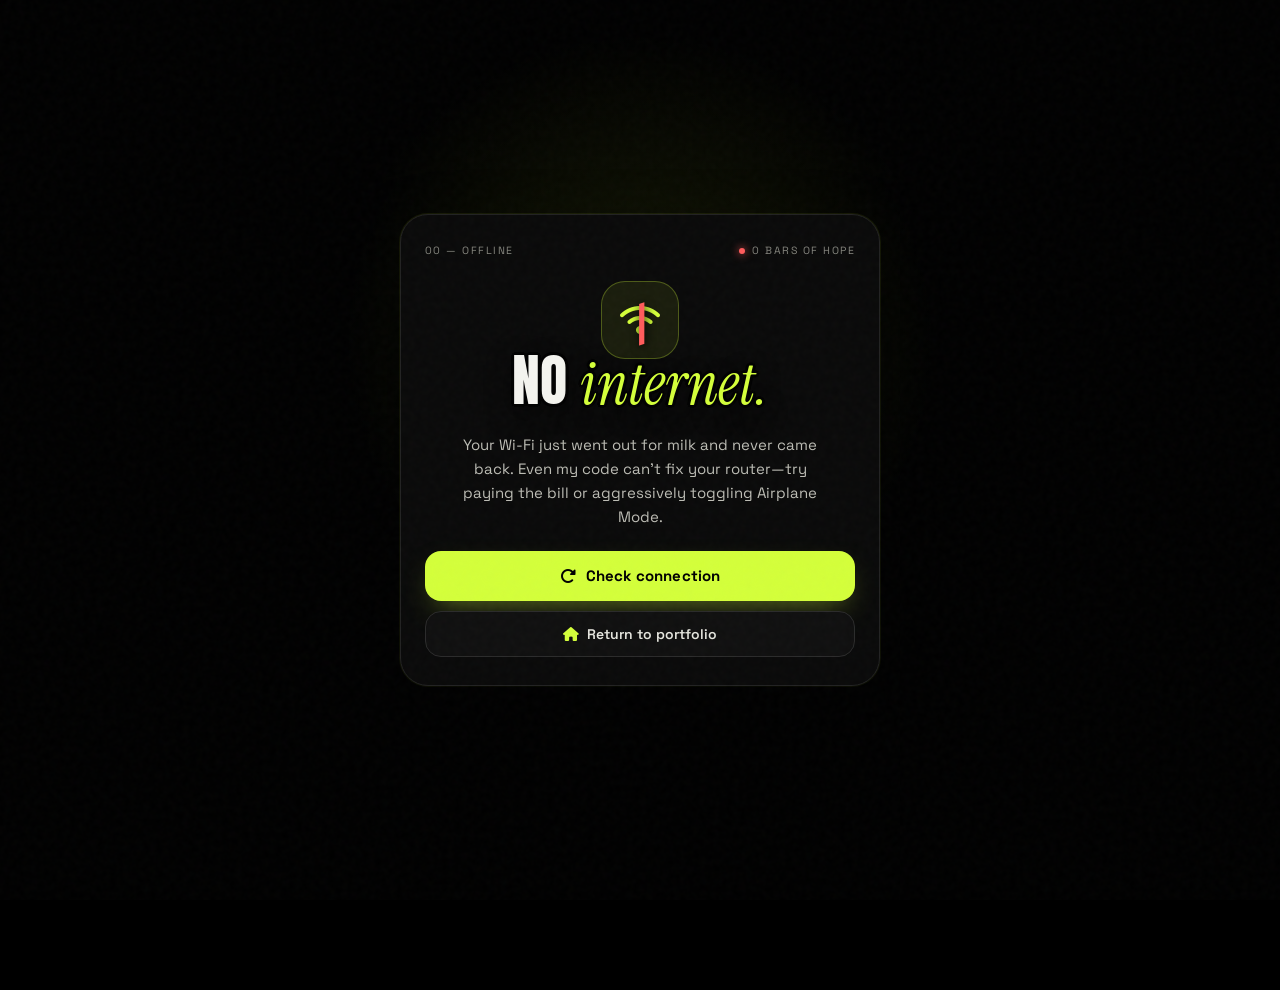
<file: offline.html>
<!DOCTYPE html>
<html lang="en">
<head>
  <meta charset="UTF-8">
  <meta name="viewport" content="width=device-width, initial-scale=1, viewport-fit=cover">
  <meta name="robots" content="noindex, nofollow">
  <meta name="theme-color" content="#000000">
  <title>Offline — Wi-Fi Left the Chat | Aditya Raj</title>
  <link rel="icon" href="data:image/svg+xml,%3Csvg xmlns='http://www.w3.org/2000/svg' viewBox='0 0 64 64'%3E%3Ccircle cx='32' cy='32' r='32' fill='%23d4ff3a'/%3E%3Ctext x='32' y='43' font-size='30' font-weight='700' text-anchor='middle' font-family='Arial' fill='%23000'%3EA%3C/text%3E%3C/svg%3E">
  <link href="https://fonts.googleapis.com/css2?family=Anton&family=Instrument+Serif:ital@1&family=Space+Grotesk:wght@400;500;700&display=swap" rel="stylesheet">
  <link rel="stylesheet" href="https://cdnjs.cloudflare.com/ajax/libs/font-awesome/6.4.2/css/all.min.css">
  <link rel="stylesheet" href="style.css?v=21">
</head>
<body class="err-page">
  <div class="hglow" aria-hidden="true"></div>

  <main class="err-wrap">
    <div class="sys-card err-card">
      <div class="lab">
        <span>00 — Offline</span>
        <span class="sys-dot"><i></i>0 bars of hope</span>
      </div>

      <div class="sys-ic">
        <i class="fa-solid fa-wifi"></i>
        <b>/</b>
      </div>

      <h1 class="big">No <em>internet.</em></h1>

      <p class="sys-msg" id="off-msg">
        Your Wi-Fi just went out for milk and never came back. Even my code can’t fix your router—try paying the bill or aggressively toggling Airplane Mode.
      </p>

      <div class="sys-acts">
        <button type="button" class="cbtn" id="retry-btn">
          <i class="fa-solid fa-rotate-right"></i>
          <span>Check connection</span>
        </button>
        <a class="pillb" href="index.html">
          <i class="fa-solid fa-house"></i>
          <span>Return to portfolio</span>
        </a>
      </div>
    </div>
  </main>

  <script>
    const ROASTS = [
      "Still offline. Did the carrier pigeons go on strike?",
      "Nope, zero packets. Have you tried staring angrily at the router?",
      "Still nothing. Turning Airplane Mode on and off is free, just saying.",
      "404: Your ISP’s effort not found. Give it another second.",
      "Even smoke signals have better ping than your connection right now."
    ];
    let rIdx = 0;
    const btn = document.getElementById('retry-btn');
    const msg = document.getElementById('off-msg');

    btn.onclick = () => {
      if (navigator.onLine) {
        location.href = 'index.html';
        return;
      }
      msg.style.opacity = '0';
      setTimeout(() => {
        msg.textContent = ROASTS[rIdx++ % ROASTS.length];
        msg.style.opacity = '1';
      }, 150);
    };

    window.addEventListener('online', () => {
      location.href = 'index.html';
    });
  </script>
</body>
</html>
</file>
<file: style.css>
/* Base & Variables */
:root {
  --a: #d4ff3a;
  --mut: #85857e;
  --line: #1f1f1f;
  --e: cubic-bezier(.16, 1, .3, 1);
  --soft: cubic-bezier(.25, .8, .25, 1);
}

* {
  margin: 0;
  padding: 0;
  box-sizing: border-box;
  -webkit-tap-highlight-color: transparent;
}

[hidden] {
  display: none !important;
}

html, body {
  width: 100%;
  max-width: 100%;
  height: 100%;
  background: #000;
  color: #f4f4ef;
  font: 400 15px/1.45 'Space Grotesk', system-ui, sans-serif;
  overflow: hidden;
  overscroll-behavior-x: none;
}

a {
  color: inherit;
  text-decoration: none;
}

img {
  display: block;
}

:focus-visible {
  outline: 2px solid var(--a);
  outline-offset: 3px;
}

/* Page Container & Snap Scrolling */
main {
  width: 100%;
  max-width: 100vw;
  height: 100vh;
  height: 100dvh;
  overflow-x: hidden;
  overflow-y: auto;
  scroll-snap-type: y mandatory;
  scroll-behavior: smooth;
  overscroll-behavior-y: contain;
  overscroll-behavior-x: none;
  scrollbar-width: none;
}

main:focus {
  outline: none;
}

main::-webkit-scrollbar,
.rail::-webkit-scrollbar,
.dsp::-webkit-scrollbar,
.dsi .shots::-webkit-scrollbar {
  display: none;
}

html.glide main {
  scroll-snap-type: none;
  scroll-behavior: auto;
}

.page {
  width: 100%;
  height: 100vh;
  height: 100dvh;
  scroll-snap-align: start;
  scroll-snap-stop: always;
  padding: max(16px, env(safe-area-inset-top)) 20px 104px;
  display: flex;
  flex-direction: column;
  justify-content: center;
  gap: 14px;
  max-width: 1000px;
  margin: 0 auto;
  overflow-x: hidden;
  overflow-x: clip;
}

.page > :nth-child(2) { --i: 1; }
.page > :nth-child(3) { --i: 2; }
.page > :nth-child(4) { --i: 3; }
.page > :nth-child(5) { --i: 4; }
.page > :nth-child(6) { --i: 5; }
.page > :nth-child(7) { --i: 6; }
.page > :nth-child(8) { --i: 7; }

/* Typography & Reveal Animations */
.lab {
  display: flex;
  justify-content: space-between;
  font-size: 11px;
  letter-spacing: .2em;
  text-transform: uppercase;
  color: var(--mut);
}

.live i {
  display: inline-block;
  width: 6px;
  height: 6px;
  border-radius: 50%;
  background: var(--a);
  margin-right: 7px;
  animation: bl 1.6s infinite;
}

.big {
  font: 400 clamp(38px, min(11vw, 6.5dvh), 72px)/.9 'Anton', Impact, sans-serif;
  text-transform: uppercase;
}

.big em,
.tag em {
  font: italic 400 1.08em/1 'Instrument Serif', serif;
  color: var(--a);
  text-transform: none;
}

.rv {
  opacity: 0;
  transform: translateY(28px);
  transition: opacity 1s var(--soft), transform 1s var(--soft);
  transition-delay: calc(var(--i, 0) * 90ms);
}

.page.in .rv {
  opacity: 1;
  transform: none;
}

.hv {
  opacity: 0;
  transform: translateY(26px);
  animation: upf .9s var(--e) forwards;
  animation-delay: calc(.15s + var(--i, 0) * .09s);
  animation-play-state: paused;
}

.ln {
  display: block;
  overflow: hidden;
  padding: .07em .06em;
  margin: -.03em -.06em;
}

.ln i {
  display: block;
  font-style: normal;
  transform: translateY(112%);
  animation: up 1s var(--e) forwards;
  animation-delay: calc(.05s + var(--i, 0) * .12s);
  animation-play-state: paused;
}

html.ready .hv,
html.ready .ln i {
  animation-play-state: running;
}

/* Shared Buttons & Controls */
.cta {
  display: flex;
  gap: 10px;
}

.btn {
  display: flex;
  align-items: center;
  justify-content: space-between;
  gap: 12px;
  height: 54px;
  padding: 0 6px 0 20px;
  border-radius: 99px;
  border: 0;
  background: var(--a);
  color: #000;
  font: 700 15px 'Space Grotesk', sans-serif;
  flex: none;
  cursor: pointer;
}

.btn i {
  flex: none;
  width: 42px;
  height: 42px;
  border-radius: 50%;
  background: #000;
  color: var(--a);
  display: grid;
  place-items: center;
}

.cta .btn {
  flex: 1;
}

.ic {
  width: 54px;
  height: 54px;
  border-radius: 50%;
  border: 1px solid #2b2b2b;
  background: none;
  color: inherit;
  display: grid;
  place-items: center;
  font-size: 18px;
  flex: none;
  cursor: pointer;
}

.ic:hover {
  background: var(--a);
  color: #000;
  border-color: var(--a);
}

@media (max-width: 339px) {
  .ic { display: none; }
}

/* Hero Section */
#home {
  position: relative;
  isolation: isolate;
  overflow: hidden;
}

.hglow {
  position: absolute;
  inset: -10%;
  z-index: -1;
  pointer-events: none;
  background: radial-gradient(520px circle at var(--hx, 50%) var(--hy, 40%), rgba(212, 255, 58, .1), transparent 62%);
}

.hero {
  position: relative;
  display: flex;
  flex-direction: column;
  align-items: center;
}

.arch {
  position: relative;
  height: 33vh;
  height: 33dvh;
  aspect-ratio: 3/4;
  border-radius: 999px 999px 26px 26px;
  background: linear-gradient(160deg, #181818, #0a0a0a);
}

.arch img {
  width: 100%;
  height: 100%;
  object-fit: cover;
  object-position: top;
  border-radius: inherit;
}

.badge {
  position: absolute;
  right: -26px;
  bottom: -22px;
  width: 92px;
  height: 92px;
  border-radius: 50%;
  background: var(--a);
  padding: 5px;
  border: 0;
  cursor: pointer;
  display: grid;
  place-items: center;
  box-shadow: 0 10px 26px -4px rgba(0, 0, 0, .65);
}

.badge svg {
  width: 100%;
  height: 100%;
  animation: spin 14s linear infinite;
}

.badge text {
  font: 700 9.5px 'Space Grotesk', sans-serif;
  letter-spacing: 1px;
  fill: #000;
}

.badge i {
  position: absolute;
  inset: 0;
  display: grid;
  place-items: center;
  color: #000;
  font-size: 20px;
  pointer-events: none;
}

h1.big {
  font-size: clamp(48px, min(25vw, 12.5dvh), 140px);
  text-align: center;
  margin-top: -.4em;
  position: relative;
  z-index: 2;
  text-shadow: 3px 0 #000, -3px 0 #000, 0 3px #000, 0 -3px #000, 2px 2px #000, -2px 2px #000, 2px -2px #000, -2px -2px #000, 0 10px 26px rgba(0, 0, 0, .6);
}

.tag {
  max-width: 30ch;
  margin: 0 auto;
  text-align: center;
  color: #bdbdb5;
}

.tag em {
  color: #fff;
  font-size: 1.15em;
}

/* About Section */
#about .big {
  font-size: clamp(30px, min(9vw, 5.2dvh), 64px);
  line-height: 1.1;
  letter-spacing: .015em;
}

.quote {
  font: italic 400 clamp(20px, 3.3dvh, 27px)/1.25 'Instrument Serif', serif;
  color: #d9d9d2;
  padding-left: 14px;
  border-left: 2px solid var(--a);
}

.quote em {
  color: var(--a);
}

.stats {
  display: grid;
  grid-template-columns: repeat(3, 1fr);
  border: 1px solid var(--line);
  border-radius: 26px;
}

#about {
  gap: 11px;
}

.stats {
  background: linear-gradient(180deg, rgba(255, 255, 255, .025), rgba(255, 255, 255, .005));
  overflow: hidden;
}

.stats div {
  padding: 11px 0;
  text-align: center;
  cursor: pointer;
  transition: background .35s var(--soft), transform .35s var(--soft);
}

.stats div:hover {
  background: rgba(212, 255, 58, .05);
}

.stats div:active {
  transform: scale(.96);
}

.stats div + div {
  border-left: 1px solid var(--line);
}

.stats b {
  display: block;
  font: 400 clamp(36px, 9dvh, 56px)/1 'Anton', sans-serif;
  color: var(--a);
}

.stats b::after {
  content: '+';
}

.stats span {
  font-size: 11px;
  letter-spacing: .16em;
  text-transform: uppercase;
  color: var(--mut);
}

.sk {
  display: grid;
  gap: 8px;
  min-width: 0;
}

.sk h4 {
  font: 500 10px 'Space Grotesk', sans-serif;
  letter-spacing: .2em;
  text-transform: uppercase;
  color: var(--mut);
  margin-top: 6px;
}

.mq {
  margin: 0 -20px;
  overflow: hidden;
  -webkit-mask-image: linear-gradient(90deg, transparent, #000 16%, #000 84%, transparent);
  mask-image: linear-gradient(90deg, transparent, #000 16%, #000 84%, transparent);
}

.trk {
  display: flex;
  width: max-content;
  animation: mq 38s linear infinite;
}

.mq.r .trk {
  animation-direction: reverse;
  animation-duration: 44s;
}

.trk span {
  display: flex;
  align-items: center;
  gap: 9px;
  margin-right: 8px;
  padding: 0 18px;
  height: 42px;
  border-radius: 99px;
  background: linear-gradient(180deg, #171717, #0f0f0f);
  border: 1px solid #242424;
  box-shadow: inset 0 1px 0 rgba(255, 255, 255, .06);
  white-space: nowrap;
  font-weight: 500;
  font-size: 14px;
}

.trk i {
  color: var(--a);
  font-size: 15px;
}

.mq.c .trk span {
  background: var(--a);
  border-color: var(--a);
  color: #000;
  box-shadow: inset 0 1px 0 rgba(255, 255, 255, .5);
}

.mq.c .trk i {
  color: #000;
}

.page:not(.in) .trk {
  animation-play-state: paused;
}

@media (hover: hover) {
  .mq:hover .trk { animation-play-state: paused; }
}

/* Selected Work Section: Constant-Size Animated Stage (.wstage), Projects & Editorial Books */
#work {
  --ch: clamp(220px, 41dvh, 310px);
}

.whd {
  display: grid;
  gap: 12px;
}

#w-ttl {
  line-height: 1.08;
  min-height: 1.12em;
  transition: opacity .25s var(--soft), transform .25s var(--soft);
}

#w-ttl em {
  line-height: .82;
  display: inline-block;
  vertical-align: baseline;
}

.wt button {
  display: inline-flex;
  align-items: center;
  justify-content: center;
  gap: 8px;
  padding: 0 14px;
}

.wt button i {
  font-size: 13px;
}

.wt button small {
  font: 700 10.5px/1 'Space Grotesk', sans-serif;
  padding: 4px 7px;
  border-radius: 99px;
  background: rgba(255, 255, 255, .07);
  color: var(--mut);
  transition: background .4s var(--soft), color .4s var(--soft);
}

.wt button.on small {
  background: rgba(0, 0, 0, .16);
  color: #000;
}

/* Unified Stage: Both Views Share the Exact Same Grid Cell & Height (Zero Layout Shift) */
.wstage {
  display: grid;
  grid-template-columns: minmax(0, 1fr);
  min-width: 0;
  width: 100%;
  position: relative;
}

.wview {
  grid-area: 1 / 1;
  display: grid;
  grid-template-columns: minmax(0, 1fr);
  gap: 14px;
  min-width: 0;
  width: 100%;
  opacity: 0;
  visibility: hidden;
  pointer-events: none;
  transform: translateY(14px) scale(.985);
  filter: blur(8px);
  transition: opacity .42s var(--soft), transform .48s var(--soft), filter .42s var(--soft), visibility 0s .42s;
}

.wview.on {
  opacity: 1;
  visibility: visible;
  pointer-events: auto;
  transform: none;
  filter: blur(0);
  transition: opacity .52s var(--soft) .04s, transform .58s cubic-bezier(.22, 1, .36, 1) .04s, filter .5s var(--soft) .04s, visibility 0s;
}

.rail {
  display: flex;
  gap: 16px;
  min-width: 0;
  height: calc(var(--ch) + 24px);
  align-items: center;
  overflow-x: auto;
  scroll-snap-type: x mandatory;
  margin: -12px -20px;
  padding: 12px 20px;
  scroll-padding-inline: 20px;
  scrollbar-width: none;
  overscroll-behavior-x: contain;
}

/* Software Project Cards (.card) */
.card {
  position: relative;
  flex: none;
  height: var(--ch);
  width: calc(var(--ch) * var(--arn, 1.7778));
  max-width: min(86vw, 540px);
  aspect-ratio: var(--ar, 16/9);
  border-radius: 24px;
  overflow: hidden;
  scroll-snap-align: start;
  display: block;
  background: linear-gradient(160deg, #181818, #0a0a0a);
  border: 1px solid var(--line);
  transform: perspective(900px) rotateX(var(--rx, 0deg)) rotateY(var(--ry, 0deg));
}

.card:focus-visible {
  outline-offset: 4px;
  border-radius: 24px;
}

.card.hasd,
.card[role="button"] {
  cursor: pointer;
}

.card img {
  position: absolute;
  inset: 0;
  width: 100%;
  height: 100%;
  object-fit: cover;
  transition: transform 1.2s var(--soft);
}

.card:hover img {
  transform: scale(1.06);
}

.card::after {
  content: '';
  position: absolute;
  inset: 0;
  background: linear-gradient(to top, rgba(0, 0, 0, .92) 8%, rgba(0, 0, 0, .35) 52%, transparent 78%);
}

.card.fit::before {
  content: '';
  position: absolute;
  inset: 0;
  background: var(--bg) center/cover;
  filter: blur(22px) brightness(.38);
  transform: scale(1.2);
}

.card.fit img {
  inset: 12px 12px 62px;
  width: calc(100% - 24px);
  height: calc(100% - 74px);
  object-fit: contain;
  border-radius: 14px;
}

.card .pvv {
  position: absolute;
  inset: 0;
  width: 100%;
  height: 100%;
  object-fit: cover;
  opacity: 0;
  transition: opacity .8s var(--soft);
  pointer-events: none;
}

.card.vplay .pvv {
  opacity: 1;
}

.card .tg {
  position: absolute;
  z-index: 2;
  top: 12px;
  left: 14px;
  max-width: calc(100% - 64px);
  overflow: hidden;
  text-overflow: ellipsis;
  white-space: nowrap;
  padding: 6px 11px;
  border-radius: 99px;
  font: 600 10px/1 'Space Grotesk', sans-serif;
  letter-spacing: .14em;
  text-transform: uppercase;
  color: #fff;
  background: rgba(0, 0, 0, .48);
  -webkit-backdrop-filter: blur(8px);
  backdrop-filter: blur(8px);
  border: 1px solid rgba(255, 255, 255, .16);
}

.card .go {
  position: absolute;
  z-index: 2;
  top: 12px;
  right: 12px;
  width: 34px;
  height: 34px;
  display: grid;
  place-items: center;
  border-radius: 50%;
  background: var(--a);
  color: #000;
  font-size: 13px;
  transform: rotate(-45deg);
  box-shadow: 0 8px 20px -6px rgba(0, 0, 0, .7);
}

.card .go.fa-expand {
  transform: none;
}

.card .cinfo {
  position: absolute;
  z-index: 2;
  left: 16px;
  right: 16px;
  bottom: 14px;
  display: grid;
  gap: 3px;
}

.card .cnum {
  font: 700 10.5px/1 'Space Grotesk', sans-serif;
  letter-spacing: .18em;
  text-transform: uppercase;
  color: var(--a);
}

.card .ct {
  margin: 0;
  display: -webkit-box;
  -webkit-box-orient: vertical;
  -webkit-line-clamp: 1;
  overflow: hidden;
  font: 400 clamp(20px, 3.4dvh, 28px)/1.05 'Anton', sans-serif;
  text-transform: uppercase;
  text-shadow: 0 2px 12px rgba(0, 0, 0, .6);
}

.card .cdesc {
  font-size: 12.5px;
  color: #c9c9c2;
  display: -webkit-box;
  -webkit-box-orient: vertical;
  -webkit-line-clamp: 1;
  overflow: hidden;
}

/* Minimalist Book Cards: 16:9 Landscape Poster Top + Text & Button Bottom (.bcard in #rail2) */
.brail {
  gap: 18px;
}

.card.bcard {
  width: min(85vw, 370px);
  max-width: min(85vw, 370px);
  height: var(--ch);
  aspect-ratio: unset;
  display: flex;
  flex-direction: column;
  justify-content: space-between;
  gap: 10px;
  padding: 10px;
  border-radius: 24px;
  border: 1px solid #222220;
  background: #0c0c0c;
  box-shadow: 0 18px 40px -18px rgba(0, 0, 0, .85);
}

.card.bcard::after,
.card.bcard.fit::before {
  display: none;
}

/* Top 16:9 Landscape Poster */
.bcard .btop {
  position: relative;
  width: 100%;
  flex: 1;
  min-height: 0;
  aspect-ratio: 16 / 9;
  border-radius: 16px;
  overflow: hidden;
  background: #141413;
  border: 1px solid rgba(255, 255, 255, .07);
}

.bcard .btop img {
  position: absolute;
  inset: 0;
  width: 100%;
  height: 100%;
  object-fit: cover;
  z-index: 2;
  transition: transform .85s var(--soft), filter .85s var(--soft), opacity .8s var(--soft);
}

.bcard:hover .btop img {
  transform: scale(1.04);
}

.bcard.fit .btop img {
  inset: 8px;
  width: calc(100% - 16px);
  height: calc(100% - 16px);
  object-fit: contain;
  border-radius: 10px;
}

.bcard .btop img.noimg {
  opacity: 0;
}

/* Minimalist Poster Fallback When No Image Is Present */
.bcard .bposter-fb {
  position: absolute;
  inset: 0;
  z-index: 1;
  display: flex;
  flex-direction: column;
  align-items: center;
  justify-content: center;
  gap: 4px;
  padding: 16px;
  text-align: center;
  background:
    radial-gradient(circle at 50% 35%, rgba(212, 255, 58, .1), transparent 68%),
    linear-gradient(160deg, #161614, #0d0d0c);
}

.bcard .bposter-fb span {
  font: 600 9px/1 'Space Grotesk', sans-serif;
  letter-spacing: .22em;
  text-transform: uppercase;
  color: var(--a);
  opacity: .85;
}

.bcard .bposter-fb b {
  font: 400 clamp(20px, 3.2dvh, 28px)/1.05 'Anton', sans-serif;
  letter-spacing: .03em;
  text-transform: uppercase;
  color: #f4f4ef;
}

.bcard .btg {
  position: absolute;
  z-index: 3;
  top: 10px;
  left: 10px;
  padding: 5px 10px;
  border-radius: 99px;
  font: 600 9.5px/1 'Space Grotesk', sans-serif;
  letter-spacing: .14em;
  text-transform: uppercase;
  color: #f4f4ef;
  background: rgba(10, 10, 10, .66);
  border: 1px solid rgba(255, 255, 255, .14);
  -webkit-backdrop-filter: blur(8px);
  backdrop-filter: blur(8px);
}

/* Bottom Bar: All Text & Action Button */
.bcard .bbot {
  display: flex;
  align-items: center;
  justify-content: space-between;
  gap: 12px;
  padding: 2px 6px 3px;
  flex-shrink: 0;
}

.bcard .btxt {
  min-width: 0;
  flex: 1;
  display: grid;
  gap: 2px;
}

.bcard .bmeta {
  font: 600 9.5px/1 'Space Grotesk', sans-serif;
  letter-spacing: .16em;
  text-transform: uppercase;
  color: var(--mut);
}

.bcard .btit {
  margin: 0;
  font: 700 clamp(15px, 2.3dvh, 18.5px)/1.2 'Space Grotesk', sans-serif;
  letter-spacing: -.01em;
  color: #f5f5f0;
  white-space: nowrap;
  overflow: hidden;
  text-overflow: ellipsis;
}

.bcard .bdesc {
  margin: 0;
  font: 400 12px/1.3 'Space Grotesk', sans-serif;
  color: #8e8e86;
  white-space: nowrap;
  overflow: hidden;
  text-overflow: ellipsis;
}

.bcard .bbtn {
  height: 34px;
  padding: 0 14px;
  border-radius: 99px;
  background: var(--a);
  color: #000;
  font: 700 12px/1 'Space Grotesk', sans-serif;
  display: inline-flex;
  align-items: center;
  justify-content: center;
  gap: 6px;
  flex-shrink: 0;
  transition: transform .3s var(--soft), box-shadow .3s var(--soft);
}

.bcard .bbtn i {
  font-size: 10.5px;
  transition: transform .3s var(--soft);
}

.bcard:hover .bbtn {
  box-shadow: 0 8px 20px -6px rgba(212, 255, 58, .55);
}

.bcard:hover .bbtn i {
  transform: translateX(2px);
}

@media (min-width: 900px) {
  .card.bcard {
    width: clamp(340px, 54dvh, 450px);
    max-width: clamp(340px, 54dvh, 450px);
    padding: 12px;
    gap: 12px;
  }

  .bcard .bbtn {
    height: 36px;
    padding: 0 16px;
    font-size: 12.5px;
  }
}

@supports (width: 1cqw) {
  .card:not(.bcard) { container-type: inline-size; }
  .card:not(.bcard) .ct { font-size: clamp(17px, 8.5cqw, 26px); }
}

@container (max-width: 195px) {
  .card .cdesc { display: none; }
  .card .go { width: 28px; height: 28px; top: 10px; right: 10px; font-size: 11px; }
  .card .tg { top: 10px; left: 10px; padding: 5px 8px; font-size: 9px; }
  .card .cinfo { left: 12px; right: 12px; bottom: 11px; }
}

/* Rail Footer Control Bar (.wbar) */
.wbar {
  display: flex;
  align-items: center;
  justify-content: space-between;
  gap: 12px;
  height: 46px;
  padding: 0 14px;
  border-radius: 99px;
  background: rgba(255, 255, 255, .02);
  border: 1px solid var(--line);
}

.wdots {
  display: flex;
  align-items: center;
  gap: 6px;
}

.wdot {
  width: 8px;
  height: 8px;
  border-radius: 99px;
  border: 0;
  background: #2b2b2b;
  cursor: pointer;
  padding: 0;
  transition: width .4s var(--soft), background .4s var(--soft);
}

.wdot.on {
  width: 24px;
  background: var(--a);
}

.wcnt {
  margin-left: auto;
  font: 600 11.5px 'Space Grotesk', sans-serif;
  letter-spacing: .16em;
  color: var(--mut);
}

.arr {
  display: flex;
  gap: 8px;
  transition: opacity .3s var(--soft);
}

.arr.off {
  opacity: .32;
  pointer-events: none;
}

.arr button {
  width: 34px;
  height: 34px;
  display: grid;
  place-items: center;
  border-radius: 50%;
  background: #101010;
  border: 1px solid #262626;
  color: #cfcfc8;
  font-size: 12px;
  cursor: pointer;
  transition: background .5s var(--soft), color .4s var(--soft), border-color .5s var(--soft);
}

.arr button:hover {
  background: var(--a);
  color: #000;
  border-color: var(--a);
}

/* Sound Section */
.stage {
  position: relative;
  display: flex;
  justify-content: center;
  align-items: center;
  touch-action: pan-y;
}

.deck {
  position: relative;
  transform: perspective(900px) rotateX(var(--rx, 0deg)) rotateY(var(--ry, 0deg));
  transition: transform .5s var(--e);
  --s: min(56vw, 34dvh, 380px);
  width: calc(var(--s) * 1.4);
  height: var(--s);
}

.sleeve {
  position: absolute;
  left: 0;
  top: 0;
  width: var(--s);
  height: var(--s);
  object-fit: cover;
  border-radius: clamp(18px, 2vw, 28px);
  z-index: 2;
  background: linear-gradient(145deg, #1b1b1b, #0c0c0c);
  box-shadow: 0 26px 50px -14px #000, 0 0 0 1px #2a2a2a;
  opacity: 1;
  filter: blur(0);
  transform: translateX(0) scale(1);
  transition:
    opacity .52s cubic-bezier(.22, 1, .36, 1),
    filter .58s cubic-bezier(.22, 1, .36, 1),
    transform .58s cubic-bezier(.22, 1, .36, 1);
  will-change: opacity, filter, transform;
}

.deck.swap .sleeve {
  opacity: 0 !important;
  filter: blur(18px) brightness(.7);
  transform: translateX(var(--sx, -16px)) scale(.93);
}

.rec {
  position: absolute;
  top: 3%;
  left: calc(var(--s) * .46);
  width: calc(var(--s) * .94);
  height: calc(var(--s) * .94);
  z-index: 1;
  transition: transform .8s var(--e);
}

.rec i {
  position: absolute;
  inset: 0;
  border-radius: 50%;
  background: radial-gradient(circle, var(--a) 0 15%, #050505 15.5% 18%, transparent 18.5%),
              repeating-radial-gradient(circle, #0b0b0b 0 2px, #171717 2px 3px);
  animation: spin 6s linear infinite;
}

.rec::after {
  content: '';
  position: absolute;
  inset: 0;
  border-radius: 50%;
  background: conic-gradient(from 20deg, transparent 0 8%, rgba(255, 255, 255, .14) 12%, transparent 18% 50%, rgba(255, 255, 255, .1) 62%, transparent 70%);
}

.deck.swap .rec {
  transform: translateX(-28%) scale(.95);
  filter: blur(3px);
}

.rec {
  transition: transform .68s cubic-bezier(.22, 1, .36, 1), filter .52s cubic-bezier(.22, 1, .36, 1);
}

.now {
  display: grid;
  gap: 7px;
  text-align: center;
  opacity: 1;
  filter: blur(0);
  transform: translateY(0);
  transition:
    opacity .46s cubic-bezier(.22, 1, .36, 1),
    filter .5s cubic-bezier(.22, 1, .36, 1),
    transform .5s cubic-bezier(.22, 1, .36, 1);
  will-change: opacity, filter, transform;
}

#sound.swap .now {
  opacity: 0;
  filter: blur(10px);
  transform: translateY(7px);
}

.ttl {
  display: flex;
  align-items: center;
  justify-content: center;
  gap: 12px;
}

.ttl i {
  color: var(--mut);
  font-size: 12px;
  opacity: .6;
  transition: color .3s, transform .4s var(--e), opacity .3s;
}

.ttl:hover i {
  color: var(--a);
  opacity: 1;
  transform: translate(2px, -2px);
}

.now h3 {
  font: 400 clamp(26px, 4.8dvh, 38px)/1 'Anton', sans-serif;
  text-transform: uppercase;
}

.now small {
  display: block;
  color: var(--mut);
}

.prog {
  width: 56px;
  height: 2px;
  margin: 0 auto;
  border-radius: 2px;
  background: #1b1b1b;
  overflow: hidden;
}

.prog i {
  display: block;
  height: 100%;
  background: var(--a);
  transform-origin: left;
  transform: scaleX(0);
}

.prog i.run {
  animation: pg 5.5s linear forwards;
}

.thumbs {
  display: flex;
  gap: 12px;
  justify-content: center;
  padding-bottom: 6px;
}

.thumbs button {
  position: relative;
  width: 46px;
  height: 46px;
  padding: 0;
  border: 1px solid #262626;
  background: #141414;
  border-radius: 12px;
  cursor: pointer;
  opacity: .45;
  transition: opacity .3s, transform .4s var(--e), border-color .3s;
}

.thumbs button::after {
  content: '';
  position: absolute;
  left: 50%;
  bottom: -9px;
  width: 4px;
  height: 4px;
  margin-left: -2px;
  border-radius: 50%;
  background: var(--a);
  opacity: 0;
  transform: scale(0);
  transition: .3s;
}

.thumbs button.on {
  opacity: 1;
  border-color: rgba(212, 255, 58, .5);
  transform: translateY(-2px);
}

.thumbs button.on::after {
  opacity: 1;
  transform: none;
}

.thumbs img {
  width: 100%;
  height: 100%;
  object-fit: cover;
  border-radius: 11px;
}

.page:not(.in) .rec i,
.page:not(.in) .col,
.page:not(.in) .prog i,
.page:not(.in) .lg {
  animation-play-state: paused;
}

/* Frames Section */
.reel {
  position: relative;
  flex: 1;
  min-height: 0;
}

.reel .cols {
  position: absolute;
  inset: 0;
}

.cols {
  flex: 1;
  min-height: 0;
  display: grid;
  grid-template-columns: repeat(3, 1fr);
  gap: 10px;
  overflow: hidden;
  -webkit-mask-image: linear-gradient(transparent, #000 16%, #000 84%, transparent);
  mask-image: linear-gradient(transparent, #000 16%, #000 84%, transparent);
}

.col {
  align-self: start;
  display: flex;
  flex-direction: column;
  animation: rise var(--t, 48s) linear infinite;
  animation-delay: var(--d, 0s);
  will-change: transform;
}

.col img {
  width: 100%;
  flex: none;
  margin-bottom: 10px;
  border-radius: 16px;
  object-fit: cover;
  background: linear-gradient(160deg, #171717, #0d0d0d);
  border: 1px solid #1c1c1c;
}

.col:nth-child(4),
.col:nth-child(5) {
  display: none;
}

.lg {
  position: absolute;
  left: 50%;
  top: 50%;
  translate: -50% -50%;
  z-index: 3;
  display: grid;
  place-items: center;
  height: 58px;
  padding: 0 34px;
  border-radius: 99px;
  isolation: isolate;
  overflow: hidden;
  color: #fff;
  font: 500 16px/1 'Space Grotesk', system-ui, sans-serif;
  letter-spacing: .01em;
  white-space: nowrap;
  text-shadow: 0 1px 8px rgba(0, 0, 0, .35);
  background: linear-gradient(180deg, rgba(255, 255, 255, .13), rgba(255, 255, 255, .035) 55%, rgba(255, 255, 255, .09));
  -webkit-backdrop-filter: blur(12px) saturate(170%) brightness(1.06);
  backdrop-filter: blur(12px) saturate(170%) brightness(1.06);
  box-shadow: inset 0 1px 0 rgba(255, 255, 255, .5),
              inset 0 -1px 0 rgba(255, 255, 255, .16),
              inset 0 0 22px rgba(255, 255, 255, .09),
              inset 0 -12px 18px -12px rgba(255, 255, 255, .22),
              0 20px 38px -14px rgba(0, 0, 0, .75),
              0 2px 6px rgba(0, 0, 0, .3);
  transition: scale .6s var(--soft), background .5s var(--soft);
}

.lg span {
  position: relative;
  z-index: 2;
}

.lg::before,
.lg::after {
  content: '';
  position: absolute;
  inset: 0;
  border-radius: inherit;
  pointer-events: none;
}

.lg::before {
  padding: 1.3px;
  background: linear-gradient(135deg, rgba(255, 255, 255, .95), rgba(255, 255, 255, .16) 28%, rgba(255, 255, 255, .04) 50%, rgba(255, 255, 255, .16) 72%, rgba(255, 255, 255, .8));
  -webkit-mask: linear-gradient(#000 0 0) content-box, linear-gradient(#000 0 0);
  -webkit-mask-composite: xor;
  mask-composite: exclude;
}

.lg::after {
  background: radial-gradient(130px circle at var(--mx, 28%) var(--my, 0%), rgba(255, 255, 255, .34), transparent 62%);
  opacity: .65;
  transition: opacity .3s;
}

.lg:hover {
  background: linear-gradient(180deg, rgba(255, 255, 255, .2), rgba(255, 255, 255, .06) 55%, rgba(255, 255, 255, .13));
}

.lg:hover::after {
  opacity: 1;
}

.lg:active {
  scale: .95;
}

/* Talk Section & Shared Sliding Pill Tabs */
.tabs {
  position: relative;
  display: flex;
  padding: 5px;
  border-radius: 99px;
  background: #0e0e0e;
  border: 1px solid #262626;
  clip-path: inset(0 round 999px);
}

.tabs button {
  position: relative;
  z-index: 1;
  flex: 1;
  height: 40px;
  border: 0;
  border-radius: 99px;
  background: none;
  color: var(--mut);
  font: 600 14px 'Space Grotesk', sans-serif;
  cursor: pointer;
  transition: color .5s var(--soft), background .5s var(--soft);
}

.tabs button.on {
  color: #000;
}

.tp {
  position: absolute;
  top: 5px;
  left: 0;
  width: 0;
  height: 40px;
  border-radius: 99px;
  background: var(--a);
  transition: transform .65s var(--soft), width .65s var(--soft);
}

.rows {
  display: grid;
  gap: 8px;
}

.rows a {
  display: flex;
  align-items: center;
  gap: 14px;
  min-height: 58px;
  border: 1px solid var(--line);
  border-radius: 20px;
  padding: 0 16px;
  background: rgba(255, 255, 255, .02);
  transition: padding .6s var(--soft), color .5s var(--soft), background .6s var(--soft), border-color .5s var(--soft);
  animation: rin .8s var(--soft) backwards;
  animation-delay: calc(var(--k, 0) * 110ms);
}

.rows a:hover,
.rows a:active {
  color: var(--a);
  padding-left: 20px;
  border-color: rgba(212, 255, 58, .35);
}

.rows .l {
  font-size: 20px;
  width: 26px;
  text-align: center;
  color: var(--a);
}

.rows span {
  flex: 1;
  min-width: 0;
  font-weight: 700;
}

.rows small {
  display: block;
  font-weight: 400;
  color: var(--mut);
  font-size: 13px;
  overflow: hidden;
  text-overflow: ellipsis;
  white-space: nowrap;
}

.rows .ar {
  color: var(--mut);
  font-size: 14px;
  transition: transform .4s var(--soft), color .3s;
}

.rows a:hover .ar {
  color: var(--a);
  transform: translate(2px, -2px);
}

/* Redesigned Talk Footer / Social & Share Hub */
.soc {
  display: grid;
  gap: 10px;
}

.grpb {
  display: grid;
  grid-template-columns: 1fr 1fr;
  gap: 10px;
}

.vc {
  display: inline-flex;
  align-items: center;
  justify-content: center;
  gap: 9px;
  height: 44px;
  padding: 0 16px;
  border-radius: 16px;
  border: 1px solid #282828;
  background: #101010;
  color: #f4f4ef;
  font: 600 13px 'Space Grotesk', sans-serif;
  letter-spacing: .02em;
  cursor: pointer;
  transition: background .5s var(--soft), color .4s var(--soft), border-color .5s var(--soft), transform .4s var(--soft);
}

.vc i {
  color: var(--a);
  font-size: 15px;
  transition: color .3s;
}

.vc.vq {
  border-color: rgba(212, 255, 58, .35);
  background: rgba(212, 255, 58, .07);
}

.vc:hover {
  background: var(--a);
  color: #000;
  border-color: var(--a);
}

.vc:hover i {
  color: #000;
}

.vc:active {
  scale: .97;
}

.soh {
  display: grid;
  gap: 10px;
  padding: 12px 14px;
  border-radius: 20px;
  border: 1px solid var(--line);
  background: rgba(255, 255, 255, .02);
}

.soh small {
  display: flex;
  align-items: center;
  gap: 12px;
  color: var(--mut);
  font-size: 10.5px;
  font-weight: 600;
  letter-spacing: .18em;
  text-transform: uppercase;
}

.soh small::after {
  content: '';
  flex: 1;
  height: 1px;
  background: var(--line);
}

#soc {
  display: grid;
  grid-template-columns: repeat(auto-fit, minmax(42px, 1fr));
  gap: 8px;
}

#soc a,
#soc span {
  height: 40px;
  border-radius: 13px;
  border: 1px solid #262626;
  background: #111;
  display: grid;
  place-items: center;
  font-size: 16px;
}

#soc a:hover {
  background: var(--a);
  color: #000;
  border-color: var(--a);
}

#soc span {
  opacity: .32;
  cursor: default;
}

/* Bottom Navigation Dock */
.dock {
  position: fixed;
  left: 50%;
  bottom: max(14px, env(safe-area-inset-bottom));
  transform: translateX(-50%);
  display: flex;
  padding: 6px;
  border-radius: 99px;
  z-index: 20;
  overflow: hidden;
  background: linear-gradient(180deg, rgba(255, 255, 255, .09), rgba(255, 255, 255, .02) 50%, rgba(255, 255, 255, .05)), rgba(8, 8, 8, .4);
  -webkit-backdrop-filter: blur(22px) saturate(180%);
  backdrop-filter: blur(22px) saturate(180%);
  box-shadow: inset 0 1px 0 rgba(255, 255, 255, .26),
              inset 0 -1px 0 rgba(255, 255, 255, .07),
              inset 0 0 18px rgba(255, 255, 255, .05),
              0 18px 40px -12px rgba(0, 0, 0, .8),
              0 2px 8px rgba(0, 0, 0, .35);
}

.dock::before {
  content: '';
  position: absolute;
  inset: 0;
  border-radius: inherit;
  padding: 1px;
  pointer-events: none;
  background: linear-gradient(135deg, rgba(255, 255, 255, .55), rgba(255, 255, 255, .08) 30%, rgba(255, 255, 255, .03) 55%, rgba(255, 255, 255, .1) 75%, rgba(255, 255, 255, .4));
  -webkit-mask: linear-gradient(#000 0 0) content-box, linear-gradient(#000 0 0);
  -webkit-mask-composite: xor;
  mask-composite: exclude;
}

.dock a {
  position: relative;
  z-index: 1;
  width: 44px;
  height: 44px;
  display: grid;
  place-items: center;
  border-radius: 50%;
  color: #a3a39c;
  transition: color .5s var(--soft), background .5s var(--soft);
}

.dock a.on {
  color: #000;
}

.dock a span {
  display: none;
}

.dock a i {
  transition: transform .6s var(--soft);
}

.dock a:active i {
  transform: scale(.88);
}

.pill {
  position: absolute;
  top: 6px;
  left: 0;
  width: 44px;
  height: 44px;
  border-radius: 50%;
  background: var(--a);
  transform: translateX(6px);
  box-shadow: 0 6px 18px -6px rgba(212, 255, 58, .55), inset 0 1px 0 rgba(255, 255, 255, .5);
  transition: transform .9s var(--soft), width .9s var(--soft), scale .6s var(--soft);
}

.pill.mv {
  scale: 1.06 .94;
}

/* Modals, Detail Sheets & Lightbox */
#lb {
  position: fixed;
  inset: 0;
  z-index: 99990;
  display: grid;
  place-items: center;
  padding: 24px;
  background: rgba(0, 0, 0, .88);
  -webkit-backdrop-filter: blur(14px);
  backdrop-filter: blur(14px);
  opacity: 0;
  visibility: hidden;
  transition: opacity .5s var(--soft), visibility .5s;
}

#lb.on {
  opacity: 1;
  visibility: visible;
}

#lb img {
  max-width: 100%;
  max-height: 100%;
  border-radius: 18px;
  box-shadow: 0 30px 80px -20px #000;
  transform: scale(.95);
  opacity: 0;
  filter: blur(14px);
  transition: transform .9s var(--soft), filter .9s var(--soft), opacity .7s var(--soft);
}

#lb.on img {
  transform: none;
  opacity: 1;
  filter: none;
}

.ds {
  position: fixed;
  inset: 0;
  z-index: 99980;
  display: grid;
  align-items: end;
  justify-items: center;
  visibility: hidden;
  pointer-events: none;
  transition: visibility 0s .8s;
}

.ds.on {
  visibility: visible;
  pointer-events: auto;
  transition: none;
}

.dsb {
  position: absolute;
  inset: 0;
  background: rgba(0, 0, 0, .72);
  -webkit-backdrop-filter: blur(10px);
  backdrop-filter: blur(10px);
  opacity: 0;
  transition: opacity .7s var(--soft);
}

.ds.on .dsb {
  opacity: 1;
}

.dsp {
  position: relative;
  width: min(100%, 720px);
  max-height: 90dvh;
  overflow: auto;
  overscroll-behavior: contain;
  border-radius: 28px 28px 0 0;
  background: #0a0a0a;
  border: 1px solid #1f1f1f;
  border-bottom: 0;
  transform: translateY(105%);
  transition: transform .95s cubic-bezier(.22, 1, .36, 1);
  scrollbar-width: none;
}

.ds:not(.on) .dsp {
  transition-duration: .6s;
  transition-timing-function: cubic-bezier(.4, 0, .2, 1);
}

.ds.on .dsp {
  transform: none;
}

.shp {
  width: min(100%, 440px);
}

.grab {
  position: absolute;
  top: 0;
  left: 0;
  right: 0;
  height: 30px;
  z-index: 4;
  display: grid;
  place-items: start center;
  padding-top: 9px;
  touch-action: none;
  cursor: grab;
}

.grab::before {
  content: '';
  width: 42px;
  height: 4px;
  border-radius: 4px;
  background: rgba(255, 255, 255, .55);
  box-shadow: 0 1px 6px rgba(0, 0, 0, .5);
}

.dsx {
  position: sticky;
  top: 12px;
  z-index: 3;
  display: grid;
  place-items: center;
  width: 40px;
  height: 40px;
  margin: 12px 12px -52px auto;
  border-radius: 50%;
  background: rgba(0, 0, 0, .55);
  -webkit-backdrop-filter: blur(10px);
  backdrop-filter: blur(10px);
  border: 1px solid rgba(255, 255, 255, .18);
  color: #fff;
  cursor: pointer;
}

.dsm {
  position: relative;
  aspect-ratio: 16/9;
  overflow: hidden;
  background: #101010;
}

.dsm img {
  position: relative;
  width: 100%;
  height: 100%;
  object-fit: cover;
  cursor: zoom-in;
}

.dsm.fitm {
  aspect-ratio: auto;
  height: min(46dvh, 380px);
}

.dsm.fitm::before {
  content: '';
  position: absolute;
  inset: 0;
  background: var(--bg) center/cover;
  filter: blur(28px) brightness(.5);
  transform: scale(1.25);
}

.dsm.fitm img {
  object-fit: contain;
  padding: 18px;
}

.dsi {
  display: grid;
  gap: 16px;
  padding: 22px 22px calc(28px + env(safe-area-inset-bottom));
}

.dsi h2 {
  font: 400 clamp(30px, 8vw, 44px)/1 'Anton', sans-serif;
  text-transform: uppercase;
}

.dsi .meta {
  display: flex;
  gap: 8px;
  flex-wrap: wrap;
}

.dsi .meta:empty {
  display: none;
}

.dsi .meta span {
  padding: 6px 12px;
  border-radius: 99px;
  border: 1px solid #2a2a2a;
  font: 600 11px 'Space Grotesk', sans-serif;
  letter-spacing: .14em;
  text-transform: uppercase;
  color: var(--a);
}

.dsi p {
  color: #cfcfc8;
  line-height: 1.65;
  white-space: pre-line;
}

.dsi .tags {
  display: flex;
  flex-wrap: wrap;
  gap: 8px;
}

.dsi .tags span {
  padding: 7px 13px;
  border-radius: 99px;
  background: #111;
  border: 1px solid #232323;
  font-size: 13px;
}

.dsi .shots {
  display: flex;
  gap: 10px;
  overflow-x: auto;
  scroll-snap-type: x mandatory;
  margin: 0 -22px;
  padding: 0 22px;
  scrollbar-width: none;
}

.dsi .shots img {
  flex: none;
  height: 150px;
  border-radius: 16px;
  scroll-snap-align: start;
  cursor: zoom-in;
  border: 1px solid #232323;
}

.dsi .acts {
  display: flex;
  gap: 10px;
  flex-wrap: wrap;
}

.pillb {
  display: inline-flex;
  align-items: center;
  justify-content: center;
  gap: 8px;
  height: 46px;
  padding: 0 20px;
  border-radius: 99px;
  border: 1px solid #2b2b2b;
  background: #101010;
  color: #e6e6df;
  font: 600 14px 'Space Grotesk', sans-serif;
  cursor: pointer;
  transition: background .5s var(--soft), color .4s var(--soft), border-color .5s var(--soft);
}

.pillb i {
  color: var(--a);
  font-size: 14px;
  transition: color .3s;
}

.pillb:hover {
  background: var(--a);
  color: #000;
  border-color: var(--a);
}

.pillb:hover i {
  color: #000;
}

.pillb:active {
  scale: .97;
}

/* Redesigned Scan or Tap Share Sheet */
.shi {
  text-align: center;
  gap: 14px;
}

.shi h2 {
  font-size: clamp(28px, 7vw, 38px);
}

.qrw {
  display: grid;
  place-items: center;
  padding-top: 10px;
}

.qrt {
  width: min(66vw, 220px);
  aspect-ratio: 1;
  padding: 12px;
  border-radius: 24px;
  background: #fff;
  display: grid;
  place-items: center;
  color: #000;
  font-size: 13px;
  box-shadow: 0 20px 60px -20px rgba(212, 255, 58, .45);
}

.qrt svg {
  width: 100%;
  height: 100%;
  display: block;
}

.urlc {
  display: flex;
  align-items: center;
  justify-content: center;
  gap: 8px;
  max-width: 100%;
  padding: 11px 16px;
  border-radius: 16px;
  background: #111;
  border: 1px solid #242424;
  color: #bdbdb5;
  font-size: 13px;
}

.urlc i {
  color: var(--a);
  font-size: 13px;
  flex: none;
}

.urlc span {
  overflow: hidden;
  text-overflow: ellipsis;
  white-space: nowrap;
}

.shi .acts {
  display: grid;
  gap: 10px;
}

.cbtn {
  position: relative;
  overflow: hidden;
  isolation: isolate;
  width: 100%;
  height: 50px;
  padding: 0 22px;
  border-radius: 16px;
  border: 0;
  background: var(--a);
  color: #000;
  font: 700 15px 'Space Grotesk', sans-serif;
  letter-spacing: .01em;
  display: flex;
  align-items: center;
  justify-content: center;
  gap: 10px;
  cursor: pointer;
  --rp: rgba(255, 255, 255, .55);
  --gl: rgba(255, 255, 255, .38);
  box-shadow: 0 12px 30px -12px rgba(212, 255, 58, .5);
  transition: transform .45s var(--soft), box-shadow .5s var(--soft), background .4s var(--soft);
}

.cbtn i {
  font-size: 16px;
}

.cbtn:hover {
  box-shadow: 0 16px 36px -10px rgba(212, 255, 58, .65);
}

.cbtn:active {
  scale: .98;
}

.sacts {
  display: grid;
  grid-template-columns: repeat(auto-fit, minmax(92px, 1fr));
  gap: 8px;
  width: 100%;
}

.sacts .pillb {
  height: 44px;
  padding: 0 12px;
  border-radius: 14px;
  font-size: 13.5px;
}

.ds.on .dsm img { animation: sh-img 1.3s var(--soft) .12s both; }
.ds.on .dsm.fitm::before { animation: fadein 1.2s var(--soft) both; }
.ds.on .dsi > * { animation: sh-up .95s var(--soft) both; animation-delay: calc(.3s + var(--k, 0) * .085s); }
.ds.on .tags span { animation: sh-pop .75s var(--soft) both; animation-delay: calc(.55s + var(--j, 0) * .05s); }
.ds.on .shots img { animation: sh-in .9s var(--soft) both; animation-delay: calc(.7s + var(--j, 0) * .09s); }
.ds.on .dsx { animation: sh-pop .7s var(--soft) .45s both; }
.ds.on .qrt { animation: sh-pop .9s var(--soft) .25s both; }

/* 404 & Offline Sarcastic Pages / Overlay */
.err-page {
  position: relative;
  isolation: isolate;
  overflow: hidden;
}

.err-wrap {
  width: 100%;
  height: 100vh;
  height: 100dvh;
  display: grid;
  place-items: center;
  padding: 20px;
  overflow-y: auto;
}

.sys-ov {
  position: fixed;
  inset: 0;
  z-index: 99995;
  display: grid;
  place-items: center;
  padding: 20px;
  background: rgba(0, 0, 0, .88);
  -webkit-backdrop-filter: blur(18px);
  backdrop-filter: blur(18px);
  opacity: 0;
  visibility: hidden;
  pointer-events: none;
  transition: opacity .5s var(--soft), visibility .5s;
}

.sys-ov.on {
  opacity: 1;
  visibility: visible;
  pointer-events: auto;
}

.sys-card {
  width: min(100%, 480px);
  padding: 28px 24px;
  border-radius: 28px;
  background: #0a0a0a;
  border: 1px solid #222;
  box-shadow: 0 30px 80px -20px #000, 0 0 0 1px rgba(212, 255, 58, .08);
  display: grid;
  gap: 18px;
  text-align: center;
  transform: translateY(16px) scale(.97);
  transition: transform .65s var(--soft);
}

.sys-ov.on .sys-card,
.err-card {
  transform: none;
}

.sys-dot i {
  display: inline-block;
  width: 6px;
  height: 6px;
  border-radius: 50%;
  background: #ff5c5c;
  margin-right: 7px;
  box-shadow: 0 0 8px #ff5c5c;
  animation: bl 1.2s infinite;
}

.sys-ic {
  position: relative;
  width: 78px;
  height: 78px;
  margin: 4px auto 0;
  border-radius: 24px;
  background: rgba(212, 255, 58, .08);
  border: 1px solid rgba(212, 255, 58, .28);
  display: grid;
  place-items: center;
  color: var(--a);
  font-size: 32px;
}

.sys-ic b {
  position: absolute;
  font: 700 44px/1 'Space Grotesk', sans-serif;
  color: #ff5c5c;
  transform: rotate(-18deg);
  text-shadow: 0 2px 10px #000;
}

.err-code {
  display: flex;
  align-items: center;
  justify-content: center;
  gap: 10px;
  font: 400 clamp(76px, 20vw, 128px)/.88 'Anton', sans-serif;
  color: #f4f4ef;
  padding: 6px 0 2px;
}

.err-code .zero {
  width: clamp(64px, 16vw, 102px);
  height: clamp(64px, 16vw, 102px);
  border-radius: 50%;
  background: var(--a);
  color: #000;
  display: grid;
  place-items: center;
  font-size: clamp(32px, 8vw, 50px);
  box-shadow: 0 14px 36px -10px rgba(212, 255, 58, .55);
}

.err-code .zero i {
  animation: spin 10s linear infinite;
}

.sys-card .lab {
  font-size: 10.5px;
  letter-spacing: .14em;
  white-space: nowrap;
}

.sys-card .big {
  font-size: clamp(36px, 9vw, 56px);
}

.sys-msg {
  color: #bdbdb5;
  font-size: 15px;
  line-height: 1.6;
  max-width: 38ch;
  margin: 0 auto;
  transition: opacity .2s;
}

.sys-acts {
  display: grid;
  gap: 10px;
  padding-top: 4px;
}

.sys-acts .pillb {
  width: 100%;
  border-radius: 16px;
}

/* Interactive Ripple, Glow, Hover Polish & Custom Cursor */
:is(.btn, .ic, .rows a, #soc a, .pillb, .vc, .cbtn) {
  position: relative;
}

:is(.btn, .ic, .rows a, #soc a, .tabs, .dock a, .pillb, .vc, .cbtn) {
  overflow: hidden;
  isolation: isolate;
}

:is(.btn, .ic, .card, .lg, .tabs, .rows a, #soc a, .dock a, .pillb, .vc, .cbtn) .rp {
  position: absolute;
  z-index: 3;
  border-radius: 50%;
  pointer-events: none;
  transform: scale(0);
  background: var(--rp, rgba(255, 255, 255, .28));
  animation: rp 1.1s var(--soft) forwards;
}

:is(.btn, .ic, .card, .tabs, .rows a, #soc a, .dock a, .pillb, .vc, .cbtn) .gl {
  position: absolute;
  inset: 0;
  z-index: 1;
  pointer-events: none;
  opacity: 0;
  transition: opacity .7s var(--soft);
  background: radial-gradient(190px circle at var(--mx, 50%) var(--my, 50%), var(--gl, rgba(255, 255, 255, .16)), transparent 65%);
}

:is(.btn, .ic, .card, .tabs, .rows a, #soc a, .dock a, .pillb, .vc, .cbtn):is(:hover, :active) .gl {
  opacity: 1;
}

.btn {
  --rp: rgba(255, 255, 255, .6);
  --gl: rgba(255, 255, 255, .4);
}

.ic, #soc a, .rows a, .dock a, .tabs, .pillb, .vc {
  --rp: rgba(212, 255, 58, .3);
  --gl: rgba(212, 255, 58, .18);
}

.card {
  --rp: rgba(255, 255, 255, .26);
  --gl: rgba(212, 255, 58, .2);
}

.lg {
  --rp: rgba(255, 255, 255, .42);
}

.btn, .card, .ic, #soc a {
  translate: var(--tx, 0px) calc(var(--ty, 0px) + var(--lift, 0px));
  transition: transform .6s var(--soft), translate .6s var(--soft), scale .5s var(--soft), box-shadow .6s var(--soft), border-color .6s var(--soft), background-color .5s var(--soft), color .4s var(--soft), opacity .8s var(--soft);
}

.page:not(.in) .rv {
  transition: opacity .85s var(--soft) calc(var(--i, 0) * 80ms), transform .85s var(--soft) calc(var(--i, 0) * 80ms) !important;
}

.btn:active, .card:active, .ic:active, #soc a:active, .rows a:active {
  scale: .97;
}

@media (hover: hover) {
  .btn:hover { --lift: -3px; box-shadow: 0 16px 38px -14px rgba(212, 255, 58, .55); }
  .card:hover { --lift: -7px; border-color: rgba(212, 255, 58, .5); box-shadow: 0 30px 56px -22px rgba(212, 255, 58, .35); }
  .ic:hover, #soc a:hover { --lift: -3px; box-shadow: 0 14px 28px -14px rgba(212, 255, 58, .5); }
  .lg:hover { scale: 1.04; }
  .tabs button:hover:not(.on) { background: rgba(255, 255, 255, .06); }
  .rows a:hover { background: linear-gradient(90deg, rgba(212, 255, 58, .07), transparent 70%); }
  .dock a:hover i { transform: translateY(-2px); }
}

/* Micro-Animated Icons */
:is(a, button):not(.card):is(:hover, :active) .fa-house, .dock a.on .fa-house { animation: ia-bounce 1.3s var(--soft); }
:is(a, button):not(.card):is(:hover, :active) .fa-user, .dock a.on .fa-user { animation: ia-wiggle 1.4s var(--soft); }
:is(a, button):not(.card):is(:hover, :active) :is(.fa-briefcase, .fa-book-open, .fa-feather-pointed), .dock a.on .fa-briefcase { animation: ia-wiggle 1.3s var(--soft); }
:is(a, button):not(.card):is(:hover, :active) :is(.fa-music, .fa-spotify), .dock a.on .fa-music { animation: ia-sway 1.5s ease-in-out; }
:is(a, button):not(.card):is(:hover, :active) :is(.fa-camera-retro, .fa-camera), .dock a.on .fa-camera-retro { animation: ia-flash 1.2s var(--soft); }
:is(a, button):not(.card):is(:hover, :active) :is(.fa-paper-plane, .fa-telegram), .dock a.on .fa-paper-plane { animation: ia-fly 1.4s var(--soft); }
:is(a, button):not(.card):is(:hover, :active) .fa-arrow-right { animation: ia-nudge 1.8s ease-in-out infinite; }
:is(a, button):not(.card):is(:hover, :active) :is(.fa-download, .fa-file-arrow-down) { animation: ia-down 1.6s ease-in-out infinite; }
:is(a, button):not(.card):is(:hover, :active) :is(.fa-globe, .fa-rotate-right) { animation: ia-spin 1.8s var(--soft); }
:is(a, button):not(.card):is(:hover, :active) :is(.fa-instagram, .fa-envelope, .fa-reddit-alien, .fa-x-twitter, .fa-facebook-f, .fa-arrow-up-right-from-square, .fa-qrcode, .fa-address-card, .fa-copy, .fa-dice, .fa-code, .fa-expand) { animation: ia-pop 1.2s var(--soft); }
:is(a, button):not(.card):is(:hover, :active) :is(.fa-github, .fa-whatsapp) { animation: ia-ring 1.4s ease-in-out; }

/* Custom Glass Cursor (Fine Pointer Only) */
@media (hover: hover) and (pointer: fine) {
  html.cur-on, html.cur-on * { cursor: none !important; }
  #cur {
    position: fixed;
    left: 0;
    top: 0;
    z-index: 100000;
    width: 30px;
    height: 30px;
    margin: -15px 0 0 -15px;
    border-radius: 50%;
    pointer-events: none;
    border: 1px solid rgba(255, 255, 255, .3);
    background: linear-gradient(135deg, rgba(255, 255, 255, .16), rgba(255, 255, 255, .03) 55%, rgba(255, 255, 255, .1));
    -webkit-backdrop-filter: blur(5px) saturate(170%) brightness(1.08);
    backdrop-filter: blur(5px) saturate(170%) brightness(1.08);
    box-shadow: inset 0 1px 0 rgba(255, 255, 255, .55), inset 0 -1px 0 rgba(255, 255, 255, .12), inset 0 0 10px rgba(255, 255, 255, .08), 0 6px 18px -6px rgba(0, 0, 0, .6);
    opacity: 0;
    transition: width .55s var(--soft), height .55s var(--soft), margin .55s var(--soft), background .5s var(--soft), border-color .5s var(--soft), opacity .5s;
  }
  #cur.on { opacity: 1; }
  #cur.hot {
    width: 42px;
    height: 42px;
    margin: -21px 0 0 -21px;
    border-color: rgba(212, 255, 58, .5);
    background: linear-gradient(135deg, rgba(212, 255, 58, .14), rgba(255, 255, 255, .03) 55%, rgba(255, 255, 255, .08));
  }
  #cur.down {
    width: 24px;
    height: 24px;
    margin: -12px 0 0 -12px;
    background: linear-gradient(135deg, rgba(212, 255, 58, .22), rgba(255, 255, 255, .05));
  }
}

@media (hover: none), (pointer: coarse) {
  #cur { display: none; }
}

/* Progressive Image Blur-In & Missing Image Fallbacks */
html.js:not(.ld-all) :is(.card, .col, .arch) img {
  filter: blur(18px);
  opacity: 0;
  scale: 1.06;
  transition: filter 1.1s var(--soft), opacity 1s var(--soft), scale 1.3s var(--soft), transform 1.2s var(--soft);
}

html.js:not(.ld-all) :is(.card, .col, .arch) img.ld {
  filter: none;
  opacity: 1;
  scale: 1;
}

html.par.js:not(.ld-all) .arch img.ld {
  scale: 1.07;
  translate: var(--px, 0px) var(--py, 0px);
  transition: translate .9s var(--soft), filter 1s var(--soft), opacity 1s var(--soft), scale 1.3s var(--soft);
}

:is(.arch, .card, .thumbs button) img.noimg {
  opacity: 0;
}

.arch.noimg::after {
  content: 'AR';
  position: absolute;
  inset: 0;
  display: grid;
  place-items: center;
  border-radius: inherit;
  font: 400 clamp(60px, 12dvh, 140px) 'Anton', sans-serif;
  color: var(--a);
}

/* Intro Splash Overlay */
#in {
  position: fixed;
  inset: 0;
  z-index: 99;
  background: #000;
  display: grid;
  place-items: center;
  animation: fail .01s 9s forwards;
}

#in b {
  width: 44px;
  height: 44px;
  border-radius: 50%;
  background: var(--a);
  animation: drop 1.1s cubic-bezier(.55, 0, 1, .45) both, flood .8s cubic-bezier(.76, 0, .24, 1) 1.2s forwards;
}

#in::after {
  content: '';
  position: absolute;
  left: 50%;
  top: 50%;
  width: 28px;
  height: 28px;
  margin: -14px 0 0 -14px;
  border-radius: 50%;
  border: 2.5px solid rgba(0, 0, 0, .16);
  border-top-color: #000;
  opacity: 0;
  animation: spin .9s linear infinite, fi .5s 2.1s forwards;
}

#in.go {
  animation: fo 1.1s cubic-bezier(.4, 0, .2, 1) forwards;
}

#in.go b {
  opacity: 0;
  transition: opacity 1.1s cubic-bezier(.4, 0, .2, 1);
}

#in.go::after {
  animation: none;
  opacity: 0;
}

/* Compact Height Breakpoint */
@media (max-height: 700px) {
  .page { gap: 10px; padding-bottom: 94px; }
  .stats div { padding: 10px 0; }
  .stats b { font-size: 34px; }
  #work { --ch: clamp(175px, 34dvh, 230px); }
  .deck { --s: min(50vw, 29dvh, 360px); }
  .trk span { height: 38px; font-size: 13px; }
  .quote { font-size: 19px; }
  .rows a { min-height: 52px; }
  .vc { height: 40px; }
  .soh { padding: 10px 12px; gap: 8px; }
  #soc a, #soc span { height: 36px; }
}

/* Desktop & Laptop Layout */
@media (min-width: 900px) {
  body { font-size: 16px; }

  .page {
    max-width: 1320px;
    padding: clamp(24px, 5dvh, 56px) clamp(40px, 5vw, 88px) 104px;
    display: grid;
    grid-template-columns: minmax(0, 1fr);
    column-gap: clamp(40px, 5vw, 88px);
    row-gap: clamp(14px, 2.4dvh, 24px);
    align-content: center;
  }

  .lab { font-size: 12px; }
  .big { font-size: clamp(48px, min(6vw, 10.5dvh), 116px); }
  .tag { font-size: 19px; }

  /* Hero Desktop */
  #home {
    grid-template-columns: minmax(0, 1.1fr) minmax(0, .9fr);
    grid-template-rows: auto 1fr auto auto auto 1fr;
    grid-template-areas:
      "lab  lab"
      ".    arch"
      "name arch"
      "tag  arch"
      "cta  arch"
      ".    arch";
  }
  #home .lab { grid-area: lab; }
  #home .hero { display: contents; }
  #home h1 { grid-area: name; text-align: left; margin: 0; font-size: clamp(96px, min(13.5vw, 22dvh), 250px); }
  #home .arch { grid-area: arch; justify-self: center; align-self: center; height: min(68dvh, 680px); }
  #home .tag { grid-area: tag; margin: 0; text-align: left; max-width: 38ch; }
  #home .cta { grid-area: cta; max-width: 480px; }
  .badge { width: 124px; height: 124px; right: -44px; bottom: -34px; padding: 7px; }

  /* About Desktop */
  #about {
    grid-template-columns: minmax(0, 1fr) minmax(0, 1fr);
    grid-template-rows: auto 1fr auto auto auto auto 1fr;
    grid-template-areas:
      "lab lab"
      ".   sk"
      "h   sk"
      "q   sk"
      "st  sk"
      "btn sk"
      ".   sk";
  }
  #about .lab { grid-area: lab; }
  #about .big { grid-area: h; font-size: clamp(44px, min(5vw, 9dvh), 96px); }
  #about .quote { grid-area: q; font-size: clamp(22px, 3.4dvh, 32px); }
  #about .stats { grid-area: st; }
  #about .sk { grid-area: sk; align-self: center; gap: 12px; }
  #about .btn { grid-area: btn; justify-self: start; width: min(100%, 340px); }
  .sk h4 { font-size: 11px; }
  .mq { margin: 0; }
  .trk span { height: 50px; padding: 0 22px; font-size: 16px; }

  /* Work Desktop: Header + Pill Bar & Constant-Size Stage */
  #work {
    --ch: clamp(250px, 44dvh, 340px);
  }
  .whd {
    display: flex;
    align-items: flex-end;
    justify-content: space-between;
    gap: 24px;
  }
  .wt {
    width: 340px;
    flex: none;
  }
  .rail {
    gap: 20px;
  }
  .brail {
    gap: 26px;
  }
  .bcard .bquote {
    font-size: 16px;
  }

  /* Sound Desktop */
  #sound {
    grid-template-columns: minmax(0, 1fr) minmax(0, 1.15fr);
    grid-template-rows: auto 1fr auto auto auto auto auto 1fr;
    grid-template-areas:
      "lab    lab"
      ".      stage"
      "h      stage"
      "now    stage"
      "prog   stage"
      "thumbs stage"
      "cta    stage"
      ".      stage";
  }
  #sound .lab { grid-area: lab; }
  #sound .big { grid-area: h; }
  #sound .stage { grid-area: stage; }
  #sound .now { grid-area: now; text-align: left; }
  #sound .prog { grid-area: prog; max-width: 420px; margin: 0; }
  #sound .thumbs { grid-area: thumbs; justify-content: flex-start; }
  #sound .cta { grid-area: cta; max-width: 420px; }
  .ttl { justify-content: flex-start; }
  .deck { --s: min(32vw, 56dvh, 520px); }
  .now h3 { font-size: clamp(34px, 6dvh, 56px); }
  .thumbs button { width: 64px; height: 64px; }

  /* Frames Desktop */
  #frames {
    grid-template-columns: minmax(0, .7fr) minmax(0, 1.5fr);
    grid-template-rows: auto 1fr;
    grid-template-areas:
      "lab lab"
      "h   cols";
  }
  #frames .lab { grid-area: lab; }
  #frames .big { grid-area: h; align-self: center; }
  #frames .reel { grid-area: cols; height: 100%; }
  #frames .cols { grid-template-columns: repeat(5, 1fr); gap: 14px; }
  .col:nth-child(4), .col:nth-child(5) { display: flex; }

  /* Talk Desktop: Left (Heading + Share/Social Hub) & Right (Category Tabs + Contact Rows) */
  #talk {
    grid-template-columns: minmax(0, .94fr) minmax(0, 1.06fr);
    grid-template-rows: auto 1fr auto auto auto 1fr;
    grid-template-areas:
      "lab lab"
      ".   ."
      "h   tabs"
      "h   rows"
      "soc rows"
      ".   .";
  }
  #talk .lab { grid-area: lab; }
  #talk .big {
    grid-area: h;
    align-self: start;
    font-size: clamp(64px, min(8.2vw, 14.5dvh), 124px);
    line-height: .92;
  }
  #talk .tabs {
    grid-area: tabs;
    align-self: start;
    width: 100%;
  }
  #talk .rows {
    grid-area: rows;
    align-self: end;
    gap: 10px;
  }
  #talk .soc {
    grid-area: soc;
    align-self: end;
    width: 100%;
    gap: 12px;
  }
  .rows a {
    min-height: 76px;
    font-size: 18px;
    padding: 0 20px;
  }
  .rows a:hover,
  .rows a:active {
    padding-left: 24px;
  }
  .rows .l {
    font-size: 23px;
  }
  .vc {
    height: 50px;
    font-size: 14px;
    border-radius: 18px;
  }
  .soh {
    padding: 14px 18px;
    border-radius: 20px;
    gap: 12px;
  }
  #soc a,
  #soc span {
    height: 46px;
    border-radius: 14px;
    font-size: 17px;
  }

  /* Dock & Sheets Desktop */
  .dock { border-radius: 22px; gap: 2px; }
  .dock a {
    display: flex;
    align-items: center;
    width: auto;
    height: 44px;
    padding: 0 18px;
    gap: 9px;
    border-radius: 16px;
    font: 500 14px 'Space Grotesk', sans-serif;
    transition: color .3s, background .3s;
  }
  .dock a span { display: inline; }
  .dock a:hover { color: #fff; background: rgba(255, 255, 255, .07); }
  .dock a.on, .dock a.on:hover { color: #000; background: none; }
  .pill {
    border-radius: 16px;
    box-shadow: 0 8px 22px -8px rgba(212, 255, 58, .6), inset 0 1px 0 rgba(255, 255, 255, .45);
  }

  .ds { align-items: center; }
  .grab { display: none; }
  .dsp {
    border-radius: 28px;
    border-bottom: 1px solid #1f1f1f;
    max-height: 86dvh;
    transform: translate(var(--ox, 0px), calc(var(--oy, 0px) + 24px)) scale(.55);
    opacity: 0;
    transition: transform 1s cubic-bezier(.22, 1, .36, 1), opacity .6s var(--soft);
  }
  .ds:not(.on) .dsp { transition-duration: .6s, .5s; }
  .ds.on .dsp { transform: none; opacity: 1; }
}

@media (min-width: 1600px) {
  .page { max-width: 1500px; }
}

@media (max-height: 560px) {
  main { scroll-snap-type: y proximity; }
  .page { height: auto; min-height: 100dvh; padding-top: 28px; }
}

/* Keyframe Animations */
@keyframes rp { 0% { transform: scale(0); opacity: .9; } 100% { transform: scale(1); opacity: 0; } }
@keyframes ia-bounce { 0%, 100% { transform: none; } 35% { transform: translateY(-4px) scale(1.08); } 65% { transform: translateY(0) scale(.98); } }
@keyframes ia-wiggle { 0%, 100% { transform: none; } 25% { transform: rotate(-9deg); } 50% { transform: rotate(7deg); } 75% { transform: rotate(-3deg); } }
@keyframes ia-pop { 0%, 100% { transform: none; } 45% { transform: scale(1.2) rotate(-6deg); } }
@keyframes ia-spin { to { transform: rotate(360deg); } }
@keyframes ia-fly { 0% { transform: none; opacity: 1; } 40% { transform: translate(8px, -8px) scale(.9); opacity: 0; } 41% { transform: translate(-8px, 8px) scale(.9); opacity: 0; } 100% { transform: none; opacity: 1; } }
@keyframes ia-nudge { 0%, 100% { transform: none; } 50% { transform: translateX(4px); } }
@keyframes ia-down { 0%, 100% { transform: none; } 50% { transform: translateY(4px); } }
@keyframes ia-sway { 0%, 100% { transform: none; } 30% { transform: translateY(-3px) rotate(-8deg); } 70% { transform: translateY(-1px) rotate(8deg); } }
@keyframes ia-flash { 0%, 100% { transform: none; } 40% { transform: scale(1.18); } }
@keyframes ia-ring { 0%, 100% { transform: none; } 15%, 45% { transform: rotate(-9deg); } 30%, 60% { transform: rotate(9deg); } 75% { transform: none; } }
@keyframes fail { to { opacity: 0; visibility: hidden; } }
@keyframes fi { to { opacity: 1; } }
@keyframes sh-up { from { opacity: 0; transform: translateY(22px); filter: blur(8px); } to { opacity: 1; transform: none; filter: blur(0); } }
@keyframes sh-img { from { opacity: 0; transform: scale(1.18); filter: blur(16px); } to { opacity: 1; transform: none; filter: blur(0); } }
@keyframes sh-pop { from { opacity: 0; transform: scale(.82) translateY(8px); } to { opacity: 1; transform: none; } }
@keyframes sh-in { from { opacity: 0; transform: translateX(26px); } to { opacity: 1; transform: none; } }
@keyframes fadein { from { opacity: 0; } to { opacity: 1; } }
@keyframes drop { 0% { transform: translateY(-55vh); } 82% { transform: translateY(0) scale(1); } 90% { transform: translateY(0) scale(1.45, .55); } 100% { transform: translateY(0) scale(1); } }
@keyframes flood { to { transform: scale(90); } }
@keyframes fo { 0% { background-color: #000; -webkit-backdrop-filter: blur(30px); backdrop-filter: blur(30px); } 99% { visibility: visible; } 100% { background-color: rgba(0, 0, 0, 0); -webkit-backdrop-filter: blur(0); backdrop-filter: blur(0); visibility: hidden; } }
@keyframes up { to { transform: none; } }
@keyframes upf { to { opacity: 1; transform: none; } }
@keyframes mq { to { transform: translateX(-50%); } }
@keyframes spin { to { transform: rotate(360deg); } }
@keyframes bl { 50% { opacity: .25; } }
@keyframes rise { to { transform: translateY(-50%); } }
@keyframes sl { from { opacity: 0; transform: translateX(var(--sx, 26px)) scale(.95); } }
@keyframes pg { to { transform: scaleX(1); } }
@keyframes rin { from { opacity: 0; transform: translateY(12px); } }

/* === Portfolio Studio Enhancements & Micro-Polish === */

/* Top Neon Scroll Progress Bar */
.sprog {
  position: fixed;
  top: 0;
  left: 0;
  right: 0;
  height: 2.5px;
  z-index: 90;
  background: rgba(255, 255, 255, .05);
  pointer-events: none;
}

.sprog i {
  display: block;
  width: 100%;
  height: 100%;
  background: var(--a);
  box-shadow: 0 0 12px rgba(212, 255, 58, .8);
  transform-origin: left;
  transform: scaleX(var(--sp, .1667));
  transition: transform .42s var(--soft);
}

/* Subtle Editorial Film Grain Overlay */
body::before {
  content: '';
  position: fixed;
  inset: 0;
  z-index: 85;
  pointer-events: none;
  opacity: .026;
  background-image: url("data:image/svg+xml,%3Csvg viewBox='0 0 160 160' xmlns='http://www.w3.org/2000/svg'%3E%3Cfilter id='n'%3E%3CfeTurbulence type='fractalNoise' baseFrequency='0.85' numOctaves='2' stitchTiles='stitch'/%3E%3C/filter%3E%3Crect width='100%25' height='100%25' filter='url(%23n)'/%3E%3C/svg%3E");
}





/* Interactive Skills Marquee Pause & Pill Highlight */
.mq:hover .trk {
  animation-play-state: paused;
}

.trk span {
  transition: border-color .3s var(--soft), background .3s var(--soft), color .3s var(--soft), transform .3s var(--soft);
}

.trk span:hover {
  border-color: rgba(212, 255, 58, .48);
  background: rgba(212, 255, 58, .1);
  color: #fff;
  transform: translateY(-2px);
}

/* Procedural Studio Blueprint Artwork for Project Cards Without Local Image */
.card:not(.bcard).noimg {
  background:
    radial-gradient(90% 90% at 82% 20%, rgba(212, 255, 58, .14), transparent 60%),
    linear-gradient(rgba(255, 255, 255, .03) 1px, transparent 1px) 0 0 / 24px 24px,
    linear-gradient(90deg, rgba(255, 255, 255, .03) 1px, transparent 1px) 0 0 / 24px 24px,
    linear-gradient(155deg, #161714, #090909);
}

.card:not(.bcard).noimg::before {
  content: attr(data-num);
  position: absolute;
  right: 18px;
  top: 38%;
  translate: 0 -50%;
  font: 400 clamp(68px, 13dvh, 118px)/.85 'Anton', sans-serif;
  letter-spacing: .02em;
  color: rgba(212, 255, 58, .11);
  pointer-events: none;
  z-index: 1;
}

.card .ctags {
  display: flex;
  flex-wrap: wrap;
  gap: 5px;
  margin-top: 3px;
}

.card .ctags span {
  padding: 2px 8px;
  border-radius: 99px;
  background: rgba(255, 255, 255, .06);
  border: 1px solid rgba(255, 255, 255, .11);
  font: 500 10px/1.2 'Space Grotesk', sans-serif;
  color: #cfcfc7;
}

/* Frames Interactive Masonry Hover & Offline Placeholder */
.col:hover {
  animation-play-state: paused;
}

.col img {
  cursor: zoom-in;
  transition: transform .45s var(--soft), border-color .35s var(--soft), box-shadow .45s var(--soft);
}

.col img:hover {
  border-color: rgba(212, 255, 58, .55);
  box-shadow: 0 14px 32px -12px rgba(212, 255, 58, .28);
}

html.js .col img.noimg {
  opacity: 1 !important;
  filter: none !important;
  scale: 1 !important;
  background:
    radial-gradient(circle at 75% 25%, rgba(212, 255, 58, .12), transparent 55%),
    linear-gradient(155deg, #171815, #0c0c0b);
  border-color: #242422;
}

/* Contact Row Quick-Copy Button & Tooltips */
.rows .rcopy {
  width: 34px;
  height: 34px;
  border-radius: 10px;
  border: 1px solid #282828;
  background: #121212;
  color: var(--mut);
  display: grid;
  place-items: center;
  font-size: 13px;
  flex-shrink: 0;
  transition: background .3s var(--soft), color .3s var(--soft), border-color .3s var(--soft);
}

.rows .rcopy:hover {
  background: var(--a);
  color: #000;
  border-color: var(--a);
}

[data-tip] {
  position: relative;
}

@media (hover: hover) {
  [data-tip]::after {
    content: attr(data-tip);
    position: absolute;
    left: 50%;
    bottom: calc(100% + 8px);
    translate: -50% 4px;
    padding: 5px 10px;
    border-radius: 8px;
    background: #141414;
    border: 1px solid rgba(212, 255, 58, .35);
    color: #f4f4ef;
    font: 600 11px/1 'Space Grotesk', sans-serif;
    letter-spacing: .04em;
    white-space: nowrap;
    opacity: 0;
    pointer-events: none;
    box-shadow: 0 10px 24px -8px #000;
    transition: opacity .22s var(--soft), translate .22s var(--soft);
    z-index: 30;
  }

  [data-tip]:hover::after {
    opacity: 1;
    translate: -50% 0;
  }
}

/* Enhanced Lightbox Controls & Caption */
.lbx,
.lbn {
  position: fixed;
  z-index: 99992;
  width: 44px;
  height: 44px;
  border-radius: 50%;
  background: rgba(16, 16, 16, .82);
  border: 1px solid rgba(255, 255, 255, .18);
  color: #fff;
  display: grid;
  place-items: center;
  font-size: 15px;
  cursor: pointer;
  -webkit-backdrop-filter: blur(10px);
  backdrop-filter: blur(10px);
  transition: background .3s var(--soft), color .3s var(--soft), border-color .3s var(--soft), transform .25s var(--soft);
}

.lbx:hover,
.lbn:hover {
  background: var(--a);
  color: #000;
  border-color: var(--a);
}

.lbx {
  top: max(18px, env(safe-area-inset-top));
  right: 18px;
}

.lbn.prev {
  left: 16px;
  top: 50%;
  translate: 0 -50%;
}

.lbn.next {
  right: 16px;
  top: 50%;
  translate: 0 -50%;
}

.lbn[hidden] {
  display: none !important;
}

.lbcap {
  position: fixed;
  left: 50%;
  bottom: max(20px, env(safe-area-inset-bottom));
  translate: -50% 0;
  z-index: 99992;
  padding: 8px 16px;
  border-radius: 99px;
  background: rgba(14, 14, 14, .85);
  border: 1px solid rgba(255, 255, 255, .14);
  color: #e6e6de;
  font: 500 12.5px/1.2 'Space Grotesk', sans-serif;
  letter-spacing: .04em;
  max-width: 88vw;
  overflow: hidden;
  text-overflow: ellipsis;
  white-space: nowrap;
  -webkit-backdrop-filter: blur(10px);
  backdrop-filter: blur(10px);
}

.lbcap:empty {
  display: none;
}

@media (prefers-reduced-motion: reduce) {
  #in, .rp, #cur { display: none; }
  :is(a, button) i { animation: none !important; }
  .hv, .ln i, .rv { animation: none; opacity: 1; transform: none; transition: none; }
  .badge, .rec i, .col, .sleeve, .trk, .lg, .prog i, .err-code .zero i { animation: none; }
  .ds.on .dsm img, .ds.on .dsi > *, .ds.on .tags span, .ds.on .shots img, .ds.on .dsx, .ds.on .qrt { animation: none; }
  .dsp, .wview { transition-duration: .01s !important; }
  main { scroll-behavior: auto; }
}
</file>
